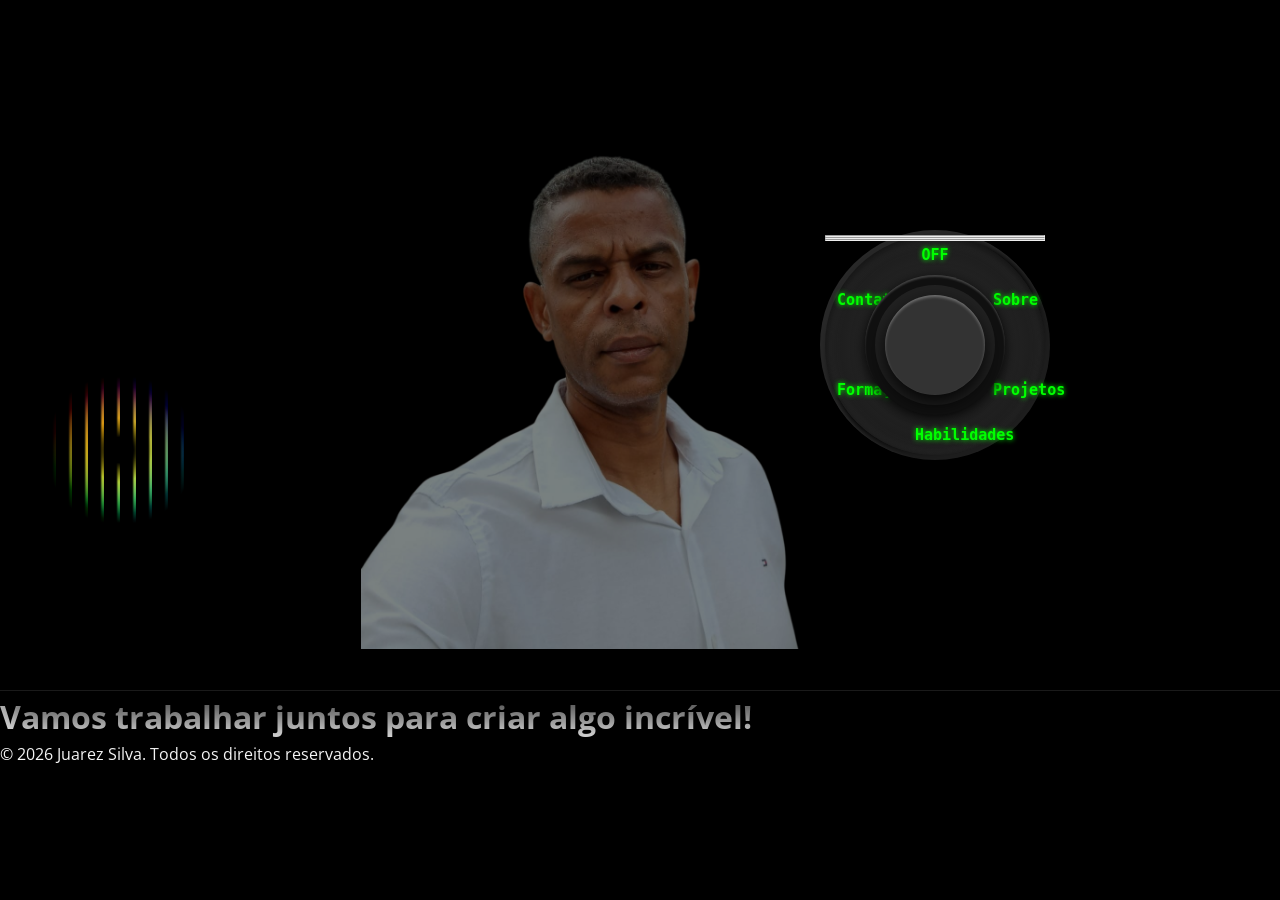
<file: index.html>
<!DOCTYPE html>
<html lang="pt-BR">

<head>
  <meta charset="UTF-8">
  <meta name="viewport" content="width=device-width, initial-scale=1.0">
  <title>Juarez Silva Portafolio</title>
  <meta name="description"
    content="Espetinhos, peças de carne assada e sanduíches com tempero exclusivo. Churrascaria familiar em Divinópolis, MG.">

  <!-- Google Fonts -->
  <link rel="preconnect" href="https://fonts.googleapis.com">
  <link rel="preconnect" href="https://fonts.gstatic.com" crossorigin>
  <link
    href="https://fonts.googleapis.com/css2?family=Bebas+Neue&family=Oswald:wght@500;700&family=Open+Sans:wght@400;600;700&family=Roboto+Mono:wght@500&display=swap"
    rel="stylesheet">

  <!-- Font Awesome para ícones -->
  <link rel="stylesheet" href="https://cdnjs.cloudflare.com/ajax/libs/font-awesome/6.4.0/css/all.min.css">

  <!-- CSS -->
  <link rel="stylesheet" href="style.css">

  <!-- JavaScript para efeito de surgimento -->
  <script src="script.js" defer></script>
</head>

<body>



  <!-- HEADER COM LOGO E NAVEGAÇÃO -->
  <header>
    <div class="header-container">
      <div class="header-container-inner">

        <!-- imagem de fundo -->
        <div class="header-bg-logo">
          <img src="Foto.png" alt="Logo Juarez Silva" class="logo-img">
        </div>

        <!-- textos / navegação por cima da imagem -->
        <a href="#" class="logo-link">

        </a>

        <!-- NAVIGAÇÃO COM FAN SPEED KNOB -->
        <nav class="nav-knob">
          <div class="fan-speed-knob">
            <div class="wrapper">
              <div class="knob-outer">
                <div class="knob-base">
                  <hr class="divider" />
                  <hr class="divider" />
                  <hr class="divider" />
                  <div class="control">
                    <label for="fan_off"><span class="off"><a href="index.html">OFF</a></span></label>
                    <label for="fan_1"><span><a href="sobre.html">Sobre</a></span></label>
                    <label for="fan_2"><span><a href="projetos.html">Projetos</a></span></label>
                    <label for="fan_3"><span><a href="habilidades.html">Habilidades</a></span></label>
                    <label for="fan_4"><span><a href="formacao.html">Formação</a></span></label>
                    <label for="fan_5"><span><a href="contato.html">Contato</a></span></label>
                    <input id="fan_off" name="fan" checked="" type="radio" />
                    <input id="fan_1" name="fan" type="radio" />
                    <input id="fan_2" name="fan" type="radio" />
                    <input id="fan_3" name="fan" type="radio" />
                    <input id="fan_4" name="fan" type="radio" />
                    <input id="fan_5" name="fan" type="radio" />
                    <div class="pointer"><span></span></div>
                    <div class="marker"><span></span></div>
                    <div class="knob-middle">
                      <div class="knob-inner">
                        <div class="knob-core">
                          <div class="status">
                            <div class="off-light"></div>
                            <div class="speed-lights">
                              <span class="speed-light"></span>
                              <span class="speed-light"></span>
                              <span class="speed-light"></span>
                              <span class="speed-light"></span>
                              <span class="speed-light"></span>
                            </div>
                          </div>
                        </div>
                      </div>
                    </div>
                  </div>
                </div>
              </div>
            </div>
          </div>
        </nav>
        <!-- From Uiverse.io by dexter-st -->

        <div class="loader-wrapper">
          <div class="loader-palavra">
            <span class="loader-letter">J</span>
            <span class="loader-letter">U</span>
            <span class="loader-letter">A</span>
            <span class="loader-letter">R</span>
            <span class="loader-letter">E</span>
            <span class="loader-letter">Z</span>
          </div>

          <div class="loader-palavra">
            <span class="loader-letter">S</span>
            <span class="loader-letter">I</span>
            <span class="loader-letter">L</span>
            <span class="loader-letter">V</span>
            <span class="loader-letter">A</span>
          </div>

          <div class="loader"></div>
        </div>
      </div>
    </div>

    </main>
    <h1>Vamos trabalhar juntos para criar algo incrível!</h1>


    <footer>
      <p>&copy; 2026 Juarez Silva. Todos os direitos reservados.</p>
    </footer>
</body>

</html>
</file>
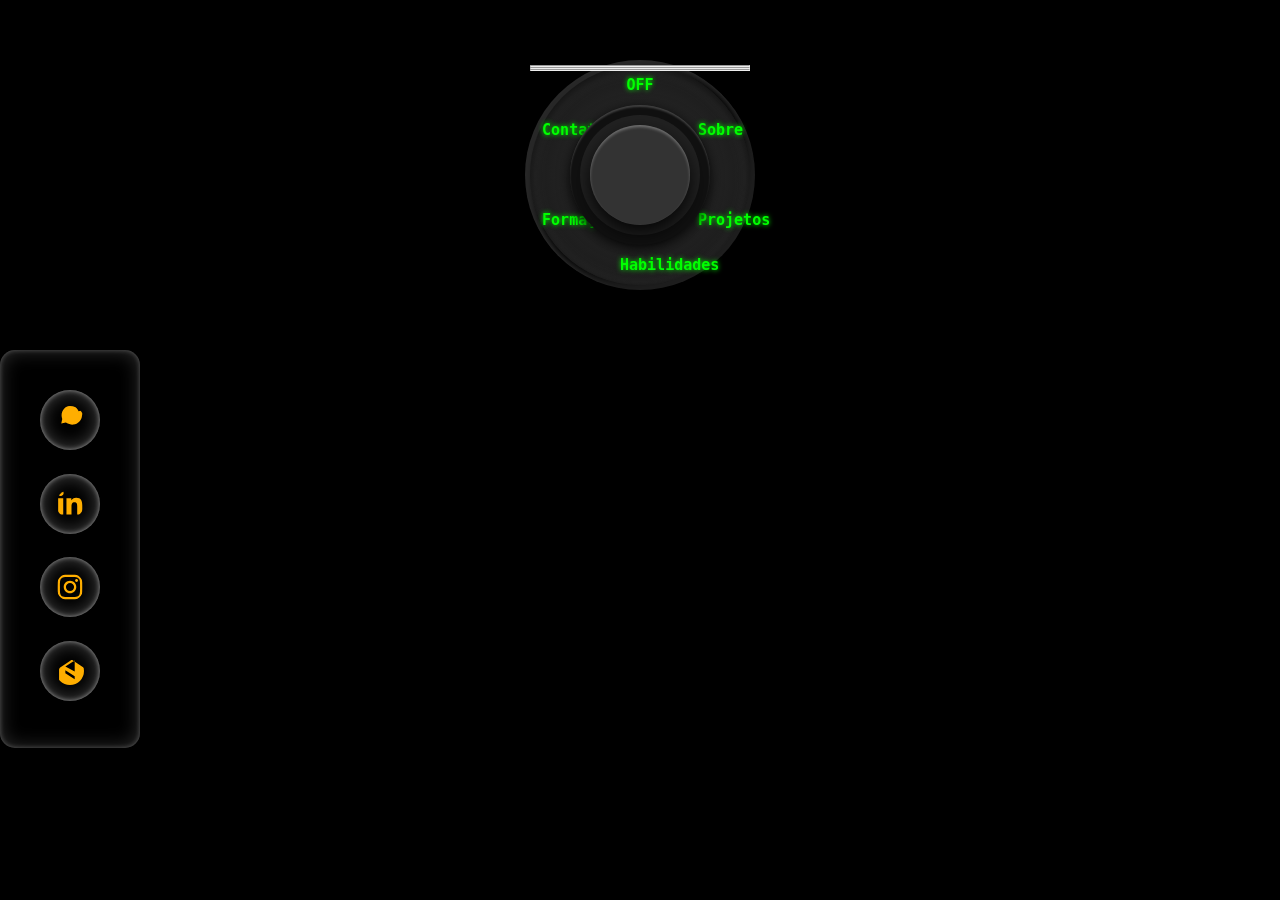
<file: contato.html>
<!DOCTYPE html>
<html lang="pt-br">

<head>
  <meta charset="UTF-8" />
  <meta name="viewport" content="width=device-width, initial-scale=1.0" />
  <title>Contato - Juarez Silva</title>

  <link rel="stylesheet" href="style.css" />
</head>

<body>

  <!-- NAVIGAÇÃO COM FAN SPEED KNOB -->
<nav class="nav-knob">
  <div class="fan-speed-knob">
    <div class="wrapper">
      <div class="knob-outer">
        <div class="knob-base">
          <hr class="divider" />
          <hr class="divider" />
          <hr class="divider" />
          <div class="control">
            <label for="fan_off"><span class="off"><a href="index.html">OFF</a></span></label>
            <label for="fan_1"><span><a href="sobre.html">Sobre</a></span></label>
            <label for="fan_2"><span><a href="projetos.html">Projetos</a></span></label>
            <label for="fan_3"><span><a href="habilidades.html">Habilidades</a></span></label>
            <label for="fan_4"><span><a href="formacao.html">Formação</a></span></label>
            <label for="fan_5"><span><a href="contato.html">Contato</a></span></label>
            
            <input id="fan_off" name="fan" checked="" type="radio" />
            <input id="fan_1" name="fan" type="radio" />
            <input id="fan_2" name="fan" type="radio" />
            <input id="fan_3" name="fan" type="radio" />
            <input id="fan_4" name="fan" type="radio" />
            <input id="fan_5" name="fan" type="radio" />
            <div class="pointer"></div>
            <div class="marker"></div>
            <div class="knob-middle">
              <div class="knob-inner">
                <div class="knob-core">
                  <div class="status">
                    <div class="off-light"></div>
                    <div class="speed-lights">
                      <span class="speed-light"></span>
                      <span class="speed-light"></span>
                      <span class="speed-light"></span>
                      <span class="speed-light"></span>
                      <span class="speed-light"></span>
                    </div>
                  </div>
                </div>
              </div>
            </div>
          </div>
        </div>
      </div>
    </div>
  </div>
</nav>
        
  <!-- From Uiverse.io by MijailVillegas -->
  <div class="card">
    <ul>
      <!-- WHATSAPP -->
      <li class="iso-pro">
        <span></span>
        <span></span>
        <span></span>

        <a href="https://wa.me/5537998292274?text=Ol%C3%A1%2C%20gostaria%20de%20conhecer%20melhor%20o%20seu%20trabalho%2C%20e%20apresentar%20um%20projeto%20para%20desenvolvimento"
          target="_blank" rel="noopener noreferrer">
          <svg viewBox="0 0 448 512" xmlns="http://www.w3.org/2000/svg" class="svg">
            <path
              d="M380.9 97.1C339-15.4 214.7-40.2 132.3 32.1 73.2 84.7 55.4 165.9 82.1 237.7L64 320l84.5-17.6C197.4 329.4 233 341.3 270 341.3c5.7 0 11.4-.3 17-1 82.2-9.6 146.8-75.8 155.9-158.1 3.7-40.2 16.9-77.4 37.5-107.3z"
            />
          </svg>
        </a>

        <div class="text">Whatsapp</div>
      </li>

      <!-- LINKEDIN -->
      <li class="iso-pro">
        <span></span>
        <span></span>
        <span></span>
        <a href="https://www.linkedin.com/in/juarez-silva-63a425302/" target="_blank" rel="noopener noreferrer">
          <svg class="svg" xmlns="http://www.w3.org/2000/svg" viewBox="0 0 448 512">
            <path
              d="M100.28 448H7.4V148.9h92.88zM53.79 108.1C24.09 108.1 0 83.5 0 53.8 0 24.1 24.1 0 53.79 0 83.5 0 107.6 24.1 107.6 53.8c0 29.7-24.1 54.3-53.81 54.3zM447.9 448h-92.4V302.4c0-34.7-.7-79.2-48.3-79.2-48.3 0-55.7 37.7-55.7 76.7V448h-92.4V148.9h88.8v40.8h1.3c12.4-23.5 42.7-48.3 87.9-48.3 94 0 111.3 61.9 111.3 142.3V448z"
            />
          </svg>
        </a>
        <div class="text">LinkedIn</div>
      </li>

      <!-- INSTAGRAM -->
      <li class="iso-pro">
        <span></span>
        <span></span>
        <span></span>
        <a href="https://www.instagram.com/diamondtecsolucoes" target="_blank" rel="noopener noreferrer">
          <svg class="svg" xmlns="http://www.w3.org/2000/svg" viewBox="0 0 448 512">
            <path
              d="M224.1 141c-63.6 0-114.9 51.3-114.9 114.9s51.3 114.9 114.9 114.9S339 319.5 339 255.9 287.7 141 224.1 141zm0 189.6c-41.1 0-74.7-33.5-74.7-74.7s33.5-74.7 74.7-74.7 74.7 33.5 74.7 74.7-33.6 74.7-74.7 74.7zm146.4-194.3c0 14.9-12 26.8-26.8 26.8-14.9 0-26.8-12-26.8-26.8s12-26.8 26.8-26.8 26.8 12 26.8 26.8zm76.1 27.2c-1.7-35.9-9.9-67.7-36.2-93.9-26.2-26.2-58-34.4-93.9-36.2-37-2.1-147.9-2.1-184.9 0-35.8 1.7-67.6 9.9-93.9 36.1s-34.4 58-36.2 93.9c-2.1 37-2.1 147.9 0 184.9 1.7 35.9 9.9 67.7 36.2 93.9s58 34.4 93.9 36.2c37 2.1 147.9 2.1 184.9 0 35.9-1.7 67.7-9.9 93.9-36.2 26.2-26.2 34.4-58 36.2-93.9 2.1-37 2.1-147.8 0-184.8zM398.8 388c-7.8 19.6-22.9 34.7-42.6 42.6-29.5 11.7-99.8 9-132.3 9s-102.7 2.6-132.3-9c-19.6-7.8-34.7-23-42.6-42.6-11.7-29.5-9-99.8-9-132.3s-2.6-102.7 9-132.3c7.8-19.6 23-34.7 42.6-42.6 29.5-11.7 99.8-9 132.3-9s102.7-2.6 132.3 9c19.6 7.8 34.7 23 42.6 42.6 11.7 29.5 9 99.8 9 132.3s2.7 102.7-9 132.3z"
            />
          </svg>
        </a>
        <div class="text">Instagram</div>
      </li>

      <!-- E-MAIL -->
      <li class="iso-pro">
        <span></span>
        <span></span>
        <span></span>

        <a href="mailto:js8055748@gmail.com?subject=Contato via portfólio&body=Olá Juarez, gostaria de falar sobre um projeto."
          target="_blank" rel="noopener noreferrer">
          <svg class="svg" xmlns="http://www.w3.org/2000/svg" viewBox="0 0 512 512">
            <path
              d="M502.3 190.8l-192-128c-12.5-8.3-29.5-8.3-42 0l-192 128c-12.5 8.3-20.3 22.8-20.3 38.4v256c0 15.6 7.8 30.1 20.3 38.4l192 128c12.5 8.3 29.5 8.3 42 0l192-128c12.5-8.3 20.3-22.8 20.3-38.4V229.2c0-15.6-7.8-30.1-20.3-38.4zM342 405.2L171 295.1v-52.5l171 110.1v52.5zm0-141L170.7 172.5 342 64.23v199.97z"
            />
          </svg>
        </a>

        <div class="text">E-mail</div>
      </li>
    </ul>
  </div>

</body>

</html>
</file>
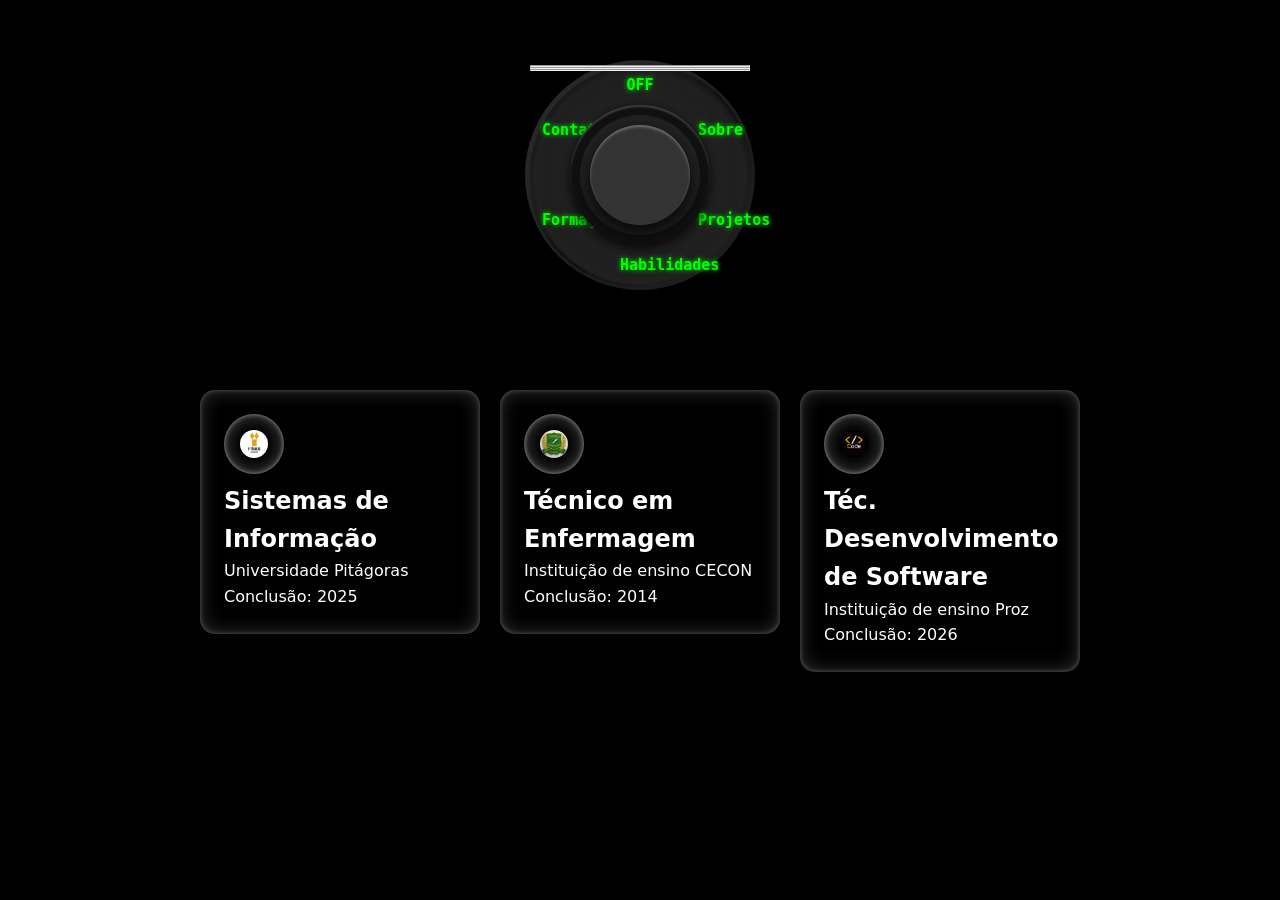
<file: formacao.html>
<!DOCTYPE html>
<html lang="pt-br">
<head>
  <meta charset="UTF-8">
  <meta name="viewport" content="width=device-width, initial-scale=1">
  <title>Formação - Juarez Silva</title>
  <link rel="stylesheet" href="style.css">
</head>

<body>
  <!-- NAVIGAÇÃO COM FAN SPEED KNOB -->
  <nav class="nav-knob">
    <div class="fan-speed-knob">
      <div class="wrapper">
        <div class="knob-outer">
          <div class="knob-base">
            <hr class="divider" />
            <hr class="divider" />
            <hr class="divider" />
            <div class="control">
              <label for="fan_off"><span class="off"><a href="index.html">OFF</a></span></label>
              <label for="fan_1"><span><a href="sobre.html">Sobre</a></span></label>
              <label for="fan_2"><span><a href="projetos.html">Projetos</a></span></label>
              <label for="fan_3"><span><a href="habilidades.html">Habilidades</a></span></label>
              <label for="fan_4"><span><a href="formacao.html">Formação</a></span></label>
              <label for="fan_5"><span><a href="contato.html">Contato</a></span></label>

              <input id="fan_off" name="fan" checked type="radio" />
              <input id="fan_1" name="fan" type="radio" />
              <input id="fan_2" name="fan" type="radio" />
              <input id="fan_3" name="fan" type="radio" />
              <input id="fan_4" name="fan" type="radio" />
              <input id="fan_5" name="fan" type="radio" />

              <div class="pointer"></div>
              <div class="marker"></div>

              <div class="knob-middle">
                <div class="knob-inner">
                  <div class="knob-core">
                    <div class="status">
                      <div class="off-light"></div>
                      <div class="speed-lights">
                        <span class="speed-light"></span>
                        <span class="speed-light"></span>
                        <span class="speed-light"></span>
                        <span class="speed-light"></span>
                        <span class="speed-light"></span>
                      </div>
                    </div>
                  </div>
                </div>
              </div>
            </div>
          </div>
        </div>
      </div>
    </div>
  </nav>

  <!-- CARDS DE FORMAÇÃO -->
  <main class="formacao-cards">
    <!-- CARD 1 -->
    <div class="card">
      <div class="top-section">
        <div class="border"></div>
        <div class="icons">
          <div class="logo">
            <img src="pitagoras.webp" alt="Ícone formação" class="svg">
          </div>
          <div class="title">
            <h2>Sistemas de Informação</h2>
            <p>Universidade Pitágoras</p>
            <p>Conclusão: 2025</p>
          </div>
        </div>
      </div>
    </div>

    <!-- CARD 2 -->
    <div class="card">
      <div class="top-section">
        <div class="border"></div>
        <div class="icons">
          <div class="logo">
            <img src="tecnico.jpg" alt="Ícone formação" class="svg">
          </div>
          <div class="title">
            <h2>Técnico em Enfermagem</h2>
            <p>Instituição de ensino CECON</p>
            <p>Conclusão: 2014</p>
          </div>
        </div>
      </div>
    </div>

    <!-- CARD 3 -->
    <div class="card">
      <div class="top-section">
        <div class="border"></div>
        <div class="icons">
          <div class="logo">
            <img src="cod.jpg" alt="Ícone formação" class="svg">
          </div>
          <div class="title">
            <h2>Téc. Desenvolvimento de Software</h2>
            <p>Instituição de ensino Proz</p>
            <p>Conclusão: 2026</p>
          </div>
        </div>
      </div>
    </div>
  </main>
</body>
</html>
</file>
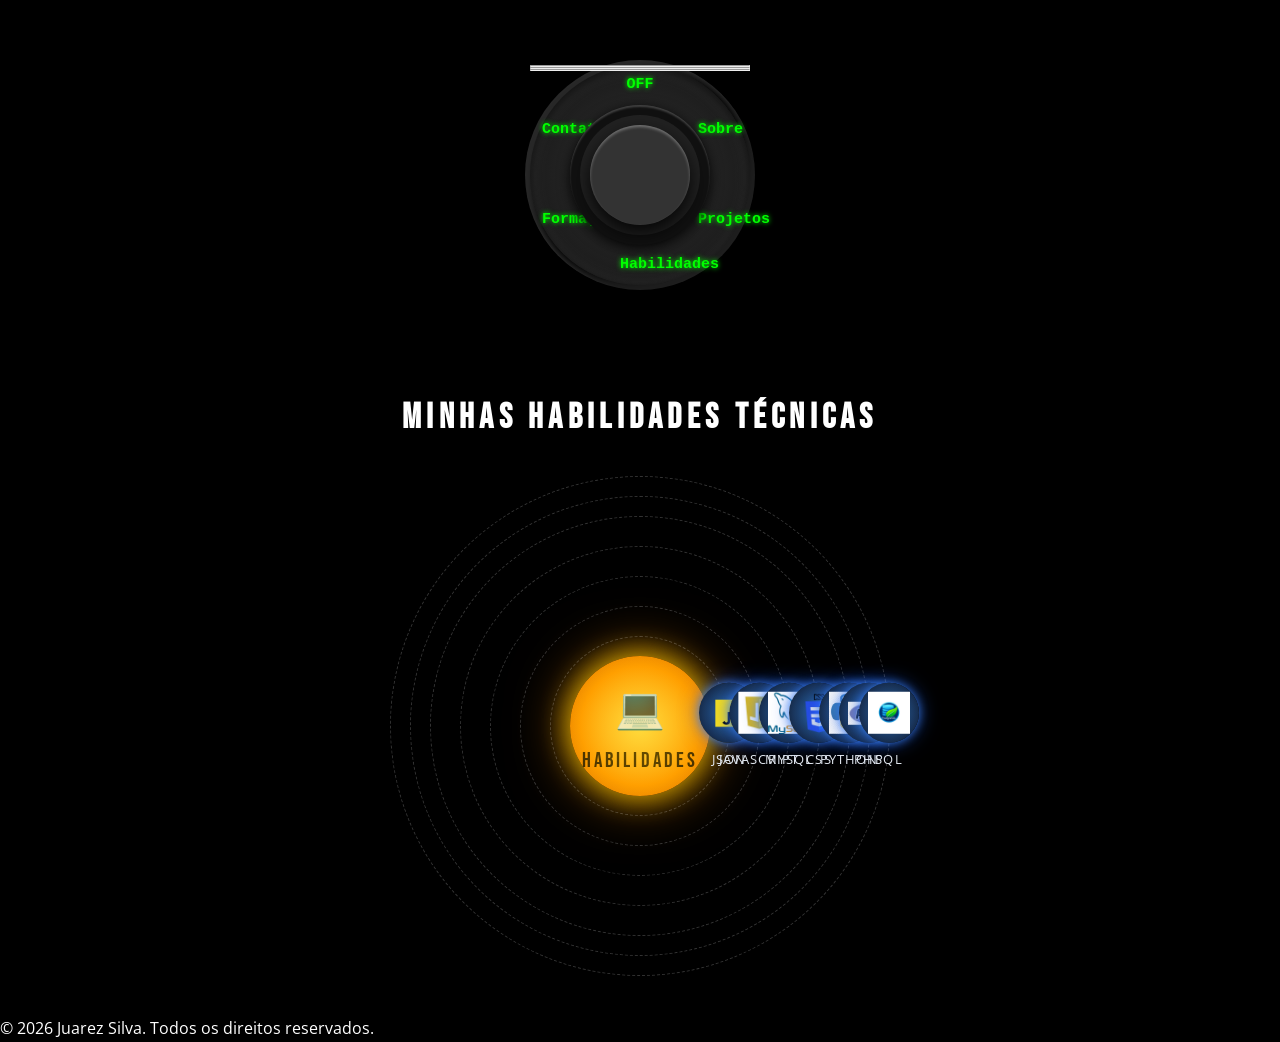
<file: habilidades.html>
<!DOCTYPE html>
<html lang="pt-BR">
<head>
    <meta charset="UTF-8">
    <meta name="viewport" content="width=device-width, initial-scale=1.0">
    <title>Habilidades - Juarez Silva</title>
    
    <!-- Google Fonts -->
    <link rel="preconnect" href="https://fonts.googleapis.com">
    <link rel="preconnect" href="https://fonts.gstatic.com" crossorigin>
    <link
        href="https://fonts.googleapis.com/css2?family=Bebas+Neue&family=Oswald:wght@500;700&family=Open+Sans:wght@400;600;700&family=Roboto+Mono:wght@500&display=swap"
        rel="stylesheet">
    
    <!-- Font Awesome para ícones -->
    <link rel="stylesheet" href="https://cdnjs.cloudflare.com/ajax/libs/font-awesome/6.4.0/css/all.min.css">
    
    <!-- CSS -->
    <link rel="stylesheet" href="style.css">
    
    <!-- JavaScript para efeito de surgimento -->
    <script src="script.js" defer></script>
</head>
<body>
    <!-- NAVIGAÇÃO COM FAN SPEED KNOB -->
    <nav class="nav-knob">
        <div class="fan-speed-knob">
            <div class="wrapper">
                <div class="knob-outer">
                    <div class="knob-base">
                        <hr class="divider" />
                        <hr class="divider" />
                        <hr class="divider" />
                        <div class="control">
                            <label for="fan_off"><span class="off"><a href="index.html">OFF</a></span></label>
                            <label for="fan_1"><span><a href="sobre.html">Sobre</a></span></label>
                            <label for="fan_2"><span><a href="projetos.html">Projetos</a></span></label>
                            <label for="fan_3"><span><a href="habilidades.html">Habilidades</a></span></label>
                            <label for="fan_4"><span><a href="formacao.html">Formação</a></span></label>
                            <label for="fan_5"><span><a href="contato.html">Contato</a></span></label>
                            <input id="fan_off" name="fan" type="radio" />
                            <input id="fan_1" name="fan" type="radio" />
                            <input id="fan_2" name="fan" type="radio" />
                            <input id="fan_3" name="fan" checked="" type="radio" />
                            <input id="fan_4" name="fan" type="radio" />
                            <input id="fan_5" name="fan" type="radio" />
                            <div class="pointer"></div>
                            <div class="marker"></div>
                            <div class="knob-middle">
                                <div class="knob-inner">
                                    <div class="knob-core">
                                        <div class="status">
                                            <div class="off-light"></div>
                                            <div class="speed-lights">
                                                <span class="speed-light"></span>
                                                <span class="speed-light"></span>
                                                <span class="speed-light"></span>
                                                <span class="speed-light"></span>
                                                <span class="speed-light"></span>
                                            </div>
                                        </div>
                                    </div>
                                </div>
                            </div>
                        </div>
                    </div>
                </div>
            </div>
        </div>
    </nav>

    <main>
        <section>
            <h2>Minhas habilidades técnicas</h2>

            <!-- SISTEMA SOLAR DE HABILIDADES -->
            <div class="solar-system surge-from-right">
                <!-- Sol (núcleo central) -->
                <div class="sun">
                    <div class="sun-core">
                        <span class="sun-icon">💻</span>
                        <span class="sun-text">Habilidades</span>
                    </div>
                    <div class="sun-glow"></div>
                </div>

                <!-- Órbitas e Planetas -->
                <div class="orbit orbit-1">
                    <div class="planet planet-1">
                        <div class="planet-icon">
                            <img src="javascript-logo-7539.png" alt="Json">
                        </div>
                        <span class="planet-name">Json</span>
                    </div>
                </div>

                <div class="orbit orbit-2">
                    <div class="planet planet-2">
                        <div class="planet-icon">
                            <img src="logo java script.jpg" alt="JavaScript">
                        </div>
                        <span class="planet-name">JavaScript</span>
                    </div>
                </div>

                <div class="orbit orbit-3">
                    <div class="planet planet-3">
                        <div class="planet-icon">
                            <img src="logo mysql.jpg" alt="MySQL">
                        </div>
                        <span class="planet-name">MySQL</span>
                    </div>
                </div>

                <div class="orbit orbit-4">
                    <div class="planet planet-4">
                        <div class="planet-icon">
                            <img src="free-logo-css-free-png.webp" alt="CSS">
                        </div>
                        <span class="planet-name">CSS</span>
                    </div>
                </div>

                <div class="orbit orbit-5">
                    <div class="planet planet-5">
                        <div class="planet-icon">
                            <img src="logo python.png" alt="Python">
                        </div>
                        <span class="planet-name">Python</span>
                    </div>
                </div>

                <div class="orbit orbit-6">
                    <div class="planet planet-6">
                        <div class="planet-icon">
                            <img src="logophp.jpg" alt="PHP">
                        </div>
                        <span class="planet-name">PHP</span>
                    </div>
                </div>

                <div class="orbit orbit-7">
                    <div class="planet planet-7">
                        <div class="planet-icon">
                            <img src="logosql.jpg" alt="SQL">
                        </div>
                        <span class="planet-name">SQL</span>
                    </div>
                </div>
            </div>
        </section>
    </main>

    <footer>
        <p>&copy; 2026 Juarez Silva. Todos os direitos reservados.</p>
    </footer>
</body>
</html>
</file>
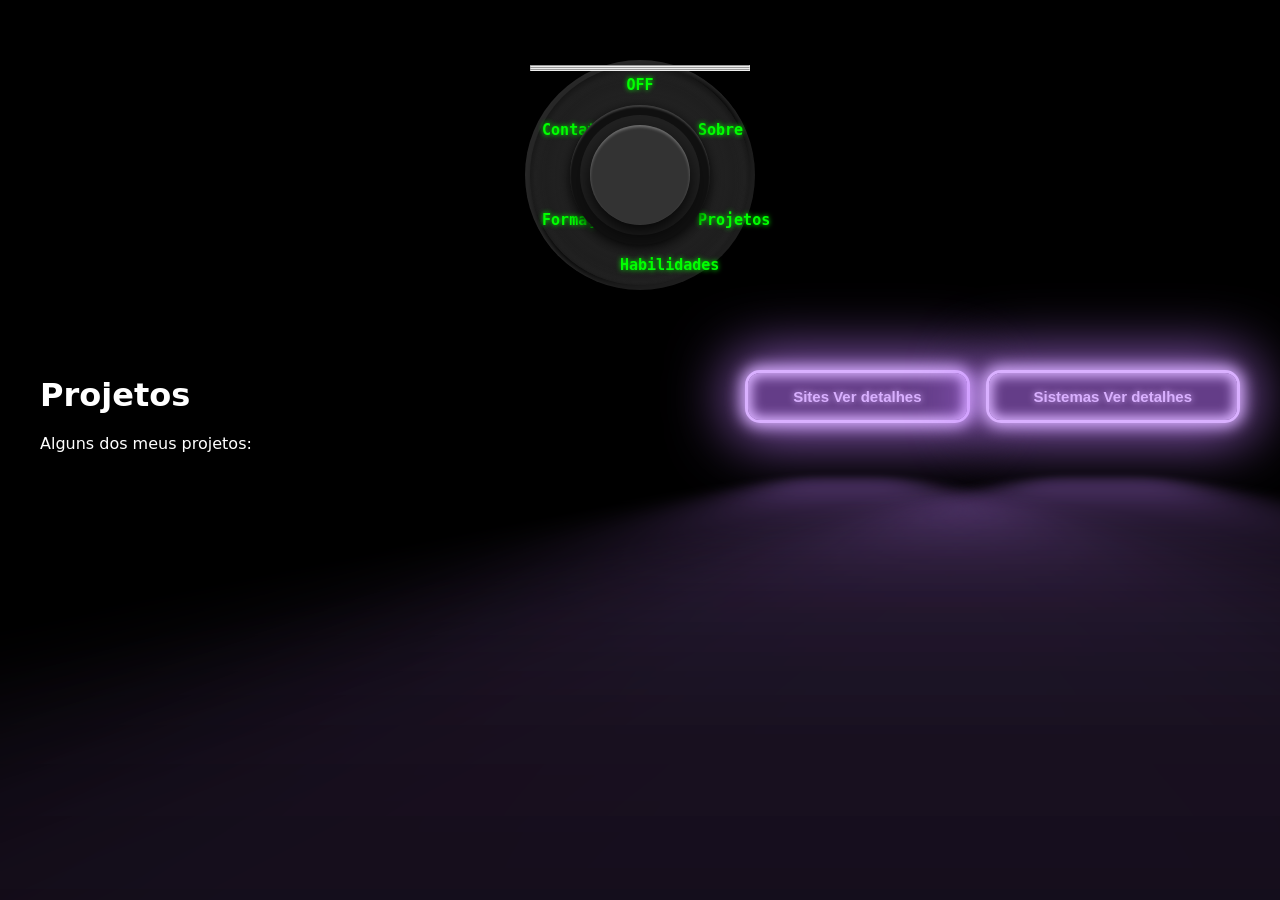
<file: projetos.html>
<!DOCTYPE html>
<html lang="pt-br">

<head>
    <meta charset="UTF-8">
    <meta name="viewport" content="width=device-width, initial-scale=1.0">
    <title>Portfólio de Sistemas - Projetos</title>
    <link rel="stylesheet" href="style.css">
</head>

<body>
<!-- NAVIGAÇÃO COM FAN SPEED KNOB -->
<nav class="nav-knob">
    <div class="fan-speed-knob">
        <div class="wrapper">
            <div class="knob-outer">
                <div class="knob-base">
                    <hr class="divider" />
                    <hr class="divider" />
                    <hr class="divider" />
                    <div class="control">
                        <label for="fan_off"><span class="off"><a href="index.html">OFF</a></span></label>
                        <label for="fan_1"><span><a href="sobre.html">Sobre</a></span></label>
                        <label for="fan_2"><span><a href="projetos.html">Projetos</a></span></label>
                        <label for="fan_3"><span><a href="habilidades.html">Habilidades</a></span></label>
                        <label for="fan_4"><span><a href="formacao.html">Formação</a></span></label>
                        <label for="fan_5"><span><a href="contato.html">Contato</a></span></label>
                        <input id="fan_off" name="fan" checked="" type="radio" />
                        <input id="fan_1" name="fan" type="radio" />
                        <input id="fan_2" name="fan" type="radio" />
                        <input id="fan_3" name="fan" type="radio" />
                        <input id="fan_4" name="fan" type="radio" />
                        <input id="fan_5" name="fan" type="radio" />
                        <div class="pointer"></div>
                        <div class="marker"></div>
                        <div class="knob-middle">
                            <div class="knob-inner">
                                <div class="knob-core">
                                    <div class="status">
                                        <div class="off-light"></div>
                                        <div class="speed-lights">
                                            <span class="speed-light"></span>
                                            <span class="speed-light"></span>
                                            <span class="speed-light"></span>
                                            <span class="speed-light"></span>
                                            <span class="speed-light"></span>
                                        </div>
                                    </div>
                                </div>
                            </div>
                        </div>
                    </div>
                </div>
            </div>
        </div>
    </div>
</nav>

    <div class="projetos-layout">
        <div class="projetos-titulo">
            <h1>Projetos</h1>
            <p>Alguns dos meus projetos:</p>
        </div>

        <div class="projetos-botoes">
            <!-- BOTÃO 1 – SITES -->
            <button onclick="location.hash='detalhes-sites'">
                Sites
                <span class="btn-projeto-link">Ver detalhes</span>
            </button>

            <div id="detalhes-sites" class="papiro-modal">
                <a href="#" class="papiro-overlay"></a>

                <div class="papiro-content">

                    <h2>Sites criados para clientes que pensam fora da caixa</h2>
                    <p>
                        Cada um destes sites foi projetado para refletir a identidade única do cliente, utilizando
                        design moderno, funcionalidade intuitiva e tecnologia de ponta.
                    </p>
                    <p>
                        <a href="https://hlimportss-2aue.vercel.app/" target="_blank">HIMPORT</a>
                    </p>
                    <p>
                        <a href="https://estudio-tatuagem-one.vercel.app/" target="_blank">Estúdio de Tatuagem</a>
                    </p>
                    <p>
                        <a href="https://tabacaria1-0.vercel.app/" target="_blank">Tabacaria</a>
                    </p>
                    <p>
                        <a href="https://k-coreia.netlify.app/" target="_blank">K-Coreia</a>
                    </p>
                    <p>
                        <a href="https://rusticosabores.netlify.app/" target="_blank">Rústico Sabores</a>
                    </p>
                </div>
            </div>

            <!-- BOTÃO 2 – SISTEMAS -->
            <button onclick="location.hash='detalhes-sistemas'">
                Sistemas
                <span class="btn-projeto-link">Ver detalhes</span>
            </button>
        </div>
    </div>

    <div id="detalhes-sistemas" class="papiro-modal">
        <a href="#" class="papiro-overlay"></a>

        <div class="papiro-content">


            <h2>Programas criados pensando na experiência do usuário</h2>
            <p>
                Cada um destes programas foi projetado para oferecer uma experiência única e intuitiva ao usuário.
            </p>
            <p>
                Tendo como foco a usabilidade, a eficiência, a segurança e a inovação, cada programa foi
                desenvolvido
                para atender às necessidades específicas dos usuários.
            </p>

            <h3>Saúde em foco</h3>
            <p>
                Um programa de gerenciamento de saúde para pacientes portadores de doenças crônicas.
            </p>
            <p>
                Este programa oferece uma interface intuitiva para monitorar dados vitais, agendar consultas,
                acessar informações de saúde e se conectar com profissionais, proporcionando uma experiência
                personalizada e eficiente.
            </p>

            <h3>UB Serviços</h3>
            <p>
                Um APP que promove a ligação entre o cliente que prescisa de algum tipo de serviço e os prestadores
                de
                serviços.
            </p>
            <p>
                Este programa oferece uma interface intuitiva para auxiliar o cliente a encontrar o serviço que
                precisa,
                e os prestadores de serviços a se conectarem com clientes em potencial, proporcionando uma
                experiência
                personalizada e eficiente.
            </p>
            <h3>Bot de Atendimento</h3>
            <p>
                Um bot de atendimento que utiliza inteligência artificial para responder perguntas frequentes e
                auxiliar
                os usuários na navegação pelos serviços disponíveis.
            </p>
            <p>
                Este programa oferece uma interface intuitiva para os usuários interagirem com o bot, proporcionando
                respostas rápidas e precisas, melhorando a experiência do cliente e otimizando o atendimento.
            </p>
            <h3>Monitorador de Criptomoedas</h3>
            <p>
                Um programa que permite aos usuários monitorar o desempenho de suas criptomoedas em tempo real.
            </p>
            <p>
                Este programa oferece gráficos interativos, alertas de preços e análises de mercado, proporcionando
                uma
                experiência completa para investidores de criptomoedas.
            </p>
            <h3>Gerenciador de Tarefas</h3>
            <p>
                Um programa que ajuda os usuários a gerenciar suas tarefas diárias de forma eficiente.
            </p>
            <p>
                Este programa oferece uma interface intuitiva para criar, editar e acompanhar o progresso das
                tarefas,
                permitindo que os usuários se organizem melhor e aumentem sua produtividade.
            </p>
            <h3>Sistema para gerenciamento da distribuição de medicamentos</h3>
            <p>
                Um sistema que auxilia na gestão da distribuição de medicamentos em farmácias e hospitais.
            </p>
            <p>
                Este sistema oferece funcionalidades para controle de estoque, rastreamento de medicamentos, envio
                de notificações para o paciente e gestão de prescrições, garantindo uma distribuição eficiente e
                segura.
            </p>
        </div>
    </div>

</body>

</html>
</file>
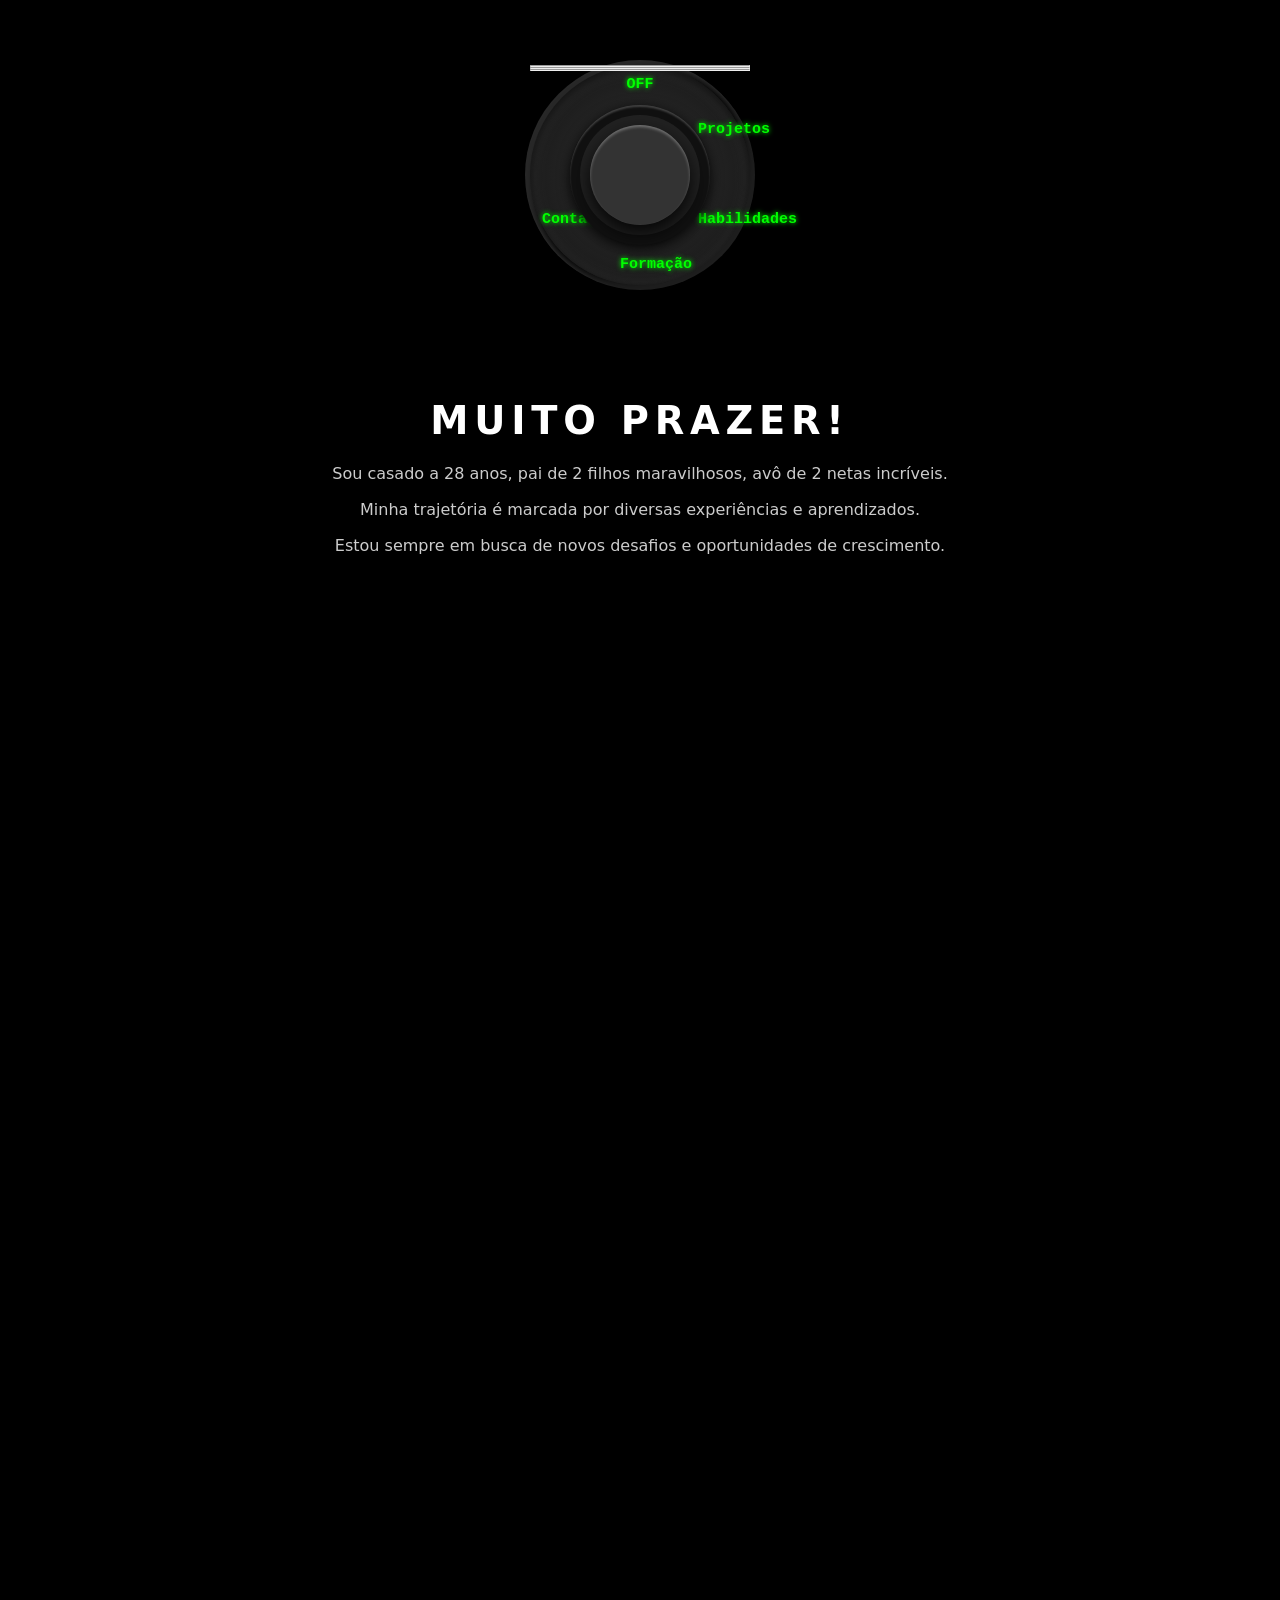
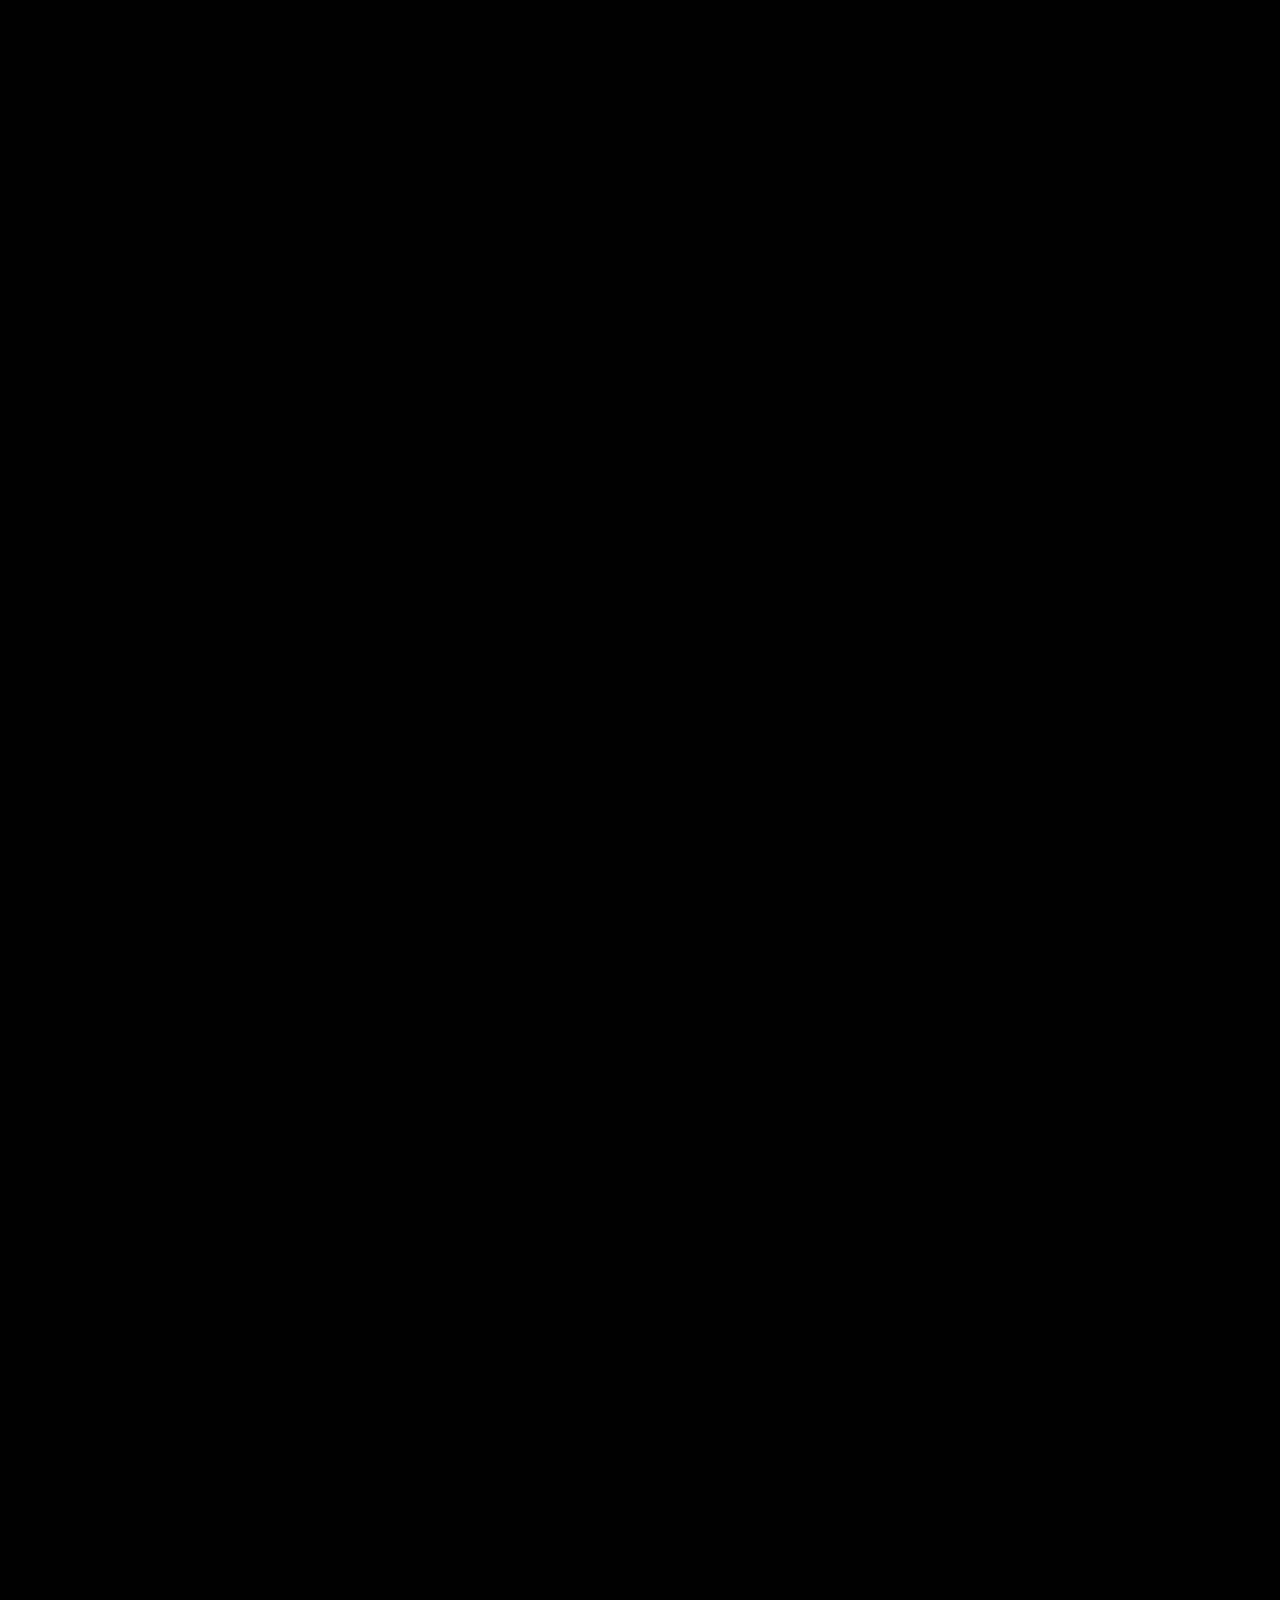
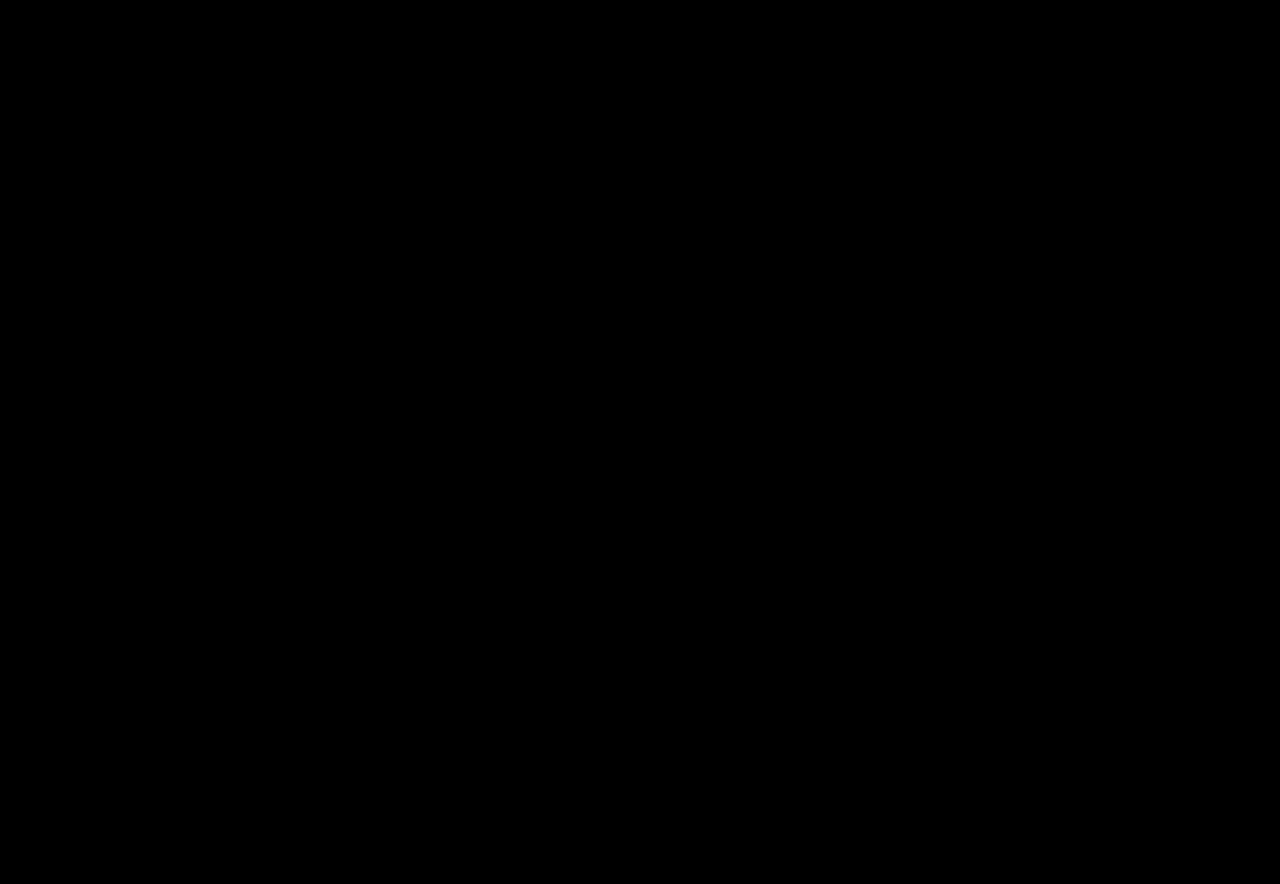
<file: sobre.html>
<!DOCTYPE html>
<html lang="pt-br">
<head>
  <meta charset="UTF-8">
  <meta name="viewport" content="width=device-width, initial-scale=1">
  <title>Formação - Juarez Silva</title>
  <link rel="stylesheet" href="style.css">
</head>

<body>
  <!-- NAVIGAÇÃO COM FAN SPEED KNOB -->
  <nav class="nav-knob">
    <div class="fan-speed-knob">
      <div class="wrapper">
        <div class="knob-outer">
          <div class="knob-base">
            <hr class="divider" />
            <hr class="divider" />
            <hr class="divider" />
            <div class="control">
              <label for="fan_off"><span class="off"><a href="portifolio.html">OFF</a></span></label>
              
              <label for="fan_2"><span><a href="projetos.html">Projetos</a></span></label>
              <label for="fan_3"><span><a href="habilidades.html">Habilidades</a></span></label>
              <label for="fan_4"><span><a href="formacao.html">Formação</a></span></label>
              <label for="fan_5"><span><a href="contato.html">Contato</a></span></label>

              <input id="fan_off" name="fan" checked type="radio" />
              <input id="fan_1" name="fan" type="radio" />
              <input id="fan_2" name="fan" type="radio" />
              <input id="fan_3" name="fan" type="radio" />
              <input id="fan_4" name="fan" type="radio" />
              <input id="fan_5" name="fan" type="radio" />

              <div class="pointer"><span></span></div>
              <div class="marker"><span></span></div>

              <div class="knob-middle">
                <div class="knob-inner">
                  <div class="knob-core">
                    <div class="status">
                      <div class="off-light"></div>
                      <div class="speed-lights">
                        <span class="speed-light"></span>
                        <span class="speed-light"></span>
                        <span class="speed-light"></span>
                        <span class="speed-light"></span>
                        <span class="speed-light"></span>
                      </div>
                    </div>
                  </div>
                </div>
              </div><!-- knob-middle -->
            </div><!-- control -->
          </div><!-- knob-base -->
        </div><!-- knob-outer -->
      </div><!-- wrapper -->
    </div><!-- fan-speed-knob -->
  </nav>

  <!-- TÍTULO E DESCRIÇÃO -->
  <header class="formacao-header">
    <h1>Muito prazer!</h1>
    <p>Sou casado a 28 anos, pai de 2 filhos maravilhosos, avô de 2 netas incríveis.</p>
    <p>Minha trajetória é marcada por diversas experiências e aprendizados.</p>
    <p>Estou sempre em busca de novos desafios e oportunidades de crescimento.</p>
    <p></p>

  </header>

  <!-- CARDS DE VIDRO DAS FORMAÇÕES -->
  <main class="cards-container">
    <!-- CARD 1: Sistemas de Informação -->
    <a href="#papiro-sistemas" class="glass-link">
      <div class="glass" data-text="Sistemas de Informação" style="--r:-10;">
        <!-- Ícone genérico de “código” só para ilustrar; você pode trocar -->
        <svg viewBox="0 0 640 512" xmlns="http://www.w3.org/2000/svg">
          <path
            d="M392.8 1.2c-17-4.9-34.7 5-39.6 22l-128 448c-4.9 17 5 34.7 22 39.6s34.7-5 39.6-22l128-448c4.9-17-5-34.7-22-39.6zm80.6 120.1c-12.5 12.5-12.5 32.8 0 45.3L562.7 256l-89.4 89.4c-12.5 12.5-12.5 32.8 0 45.3s32.8 12.5 45.3 0l112-112c12.5-12.5 12.5-32.8 0-45.3l-112-112c-12.5-12.5-32.8-12.5-45.3 0zm-306.7 0c-12.5-12.5-32.8-12.5-45.3 0l-112 112c-12.5 12.5-12.5 32.8 0 45.3l112 112c12.5 12.5 32.8 12.5 45.3 0s12.5-32.8 0-45.3L77.3 256l89.4-89.4c12.5-12.5 12.5-32.8 0-45.3z"
          ></path>
        </svg>
      </div>
    </a>

    <!-- CARD 2: Enfermagem -->
    <a href="#papiro-enfermagem" class="glass-link">
      <div class="glass" data-text="Enfermagem" style="--r:5;">
        <svg viewBox="0 0 576 512" xmlns="http://www.w3.org/2000/svg">
          <path
            d="M232 32C103.5 32 0 135.5 0 264S103.5 496 232 496s232-103.5 232-232S360.5 32 232 32zm0 64c93.1 0 168 74.9 168 168s-74.9 168-168 168S64 357.1 64 264 138.9 96 232 96zm40 40h-32v56h-56v32h56v56h32v-56h56v-32h-56z"
          ></path>
        </svg>
      </div>
    </a>

    <!-- CARD 3: Técnico em Desenvolvimento de Software -->
    <a href="#papiro-tecnico" class="glass-link">
      <div class="glass" data-text="Téc. Desenvolvimento" style="--r:20;">
        <svg viewBox="0 0 496 512" xmlns="http://www.w3.org/2000/svg">
          <path
            d="M165.9 397.4c0 2-2.3 3.6-5.2 3.6-3.3.3-5.6-1.3-5.6-3.6 0-2 2.3-3.6 5.2-3.6 3-.3 5.6 1.3 5.6 3.6zm-31.1-4.5c-.7 2 1.3 4.3 4.3 4.9 2.6 1 5.6 0 6.2-2s-1.3-4.3-4.3-5.2c-2.6-.7-5.5.3-6.2 2.3zm44.2-1.7c-2.9.7-4.9 2.6-4.6 4.9.3 2 2.9 3.3 5.9 2.6 2.9-.7 4.9-2.6 4.6-4.6-.3-1.9-3-3.2-5.9-2.9zM244.8 8C106.1 8 0 113.3 0 252c0 110.9 69.8 205.8 169.5 239.2 12.8 2.3 17.3-5.6 17.3-12.1 0-6.2-.3-40.4-.3-61.4 0 0-70 15-84.7-29.8 0 0-11.4-29.1-27.8-36.6 0 0-22.9-15.7 1.6-15.4 0 0 24.9 2 38.6 25.8 21.9 38.6 58.6 27.5 72.9 20.9 2.3-16 8.8-27.1 16-33.7-55.9-6.2-112.3-14.3-112.3-110.5 0-27.5 7.6-41.3 23.6-58.9-2.6-6.5-11.1-33.3 2.6-67.9 20.9-6.5 69 27 69 27 20-5.6 41.5-8.5 62.8-8.5s42.8 2.9 62.8 8.5c0 0 48.1-33.6 69-27 13.7 34.7 5.2 61.4 2.6 67.9 16 17.7 25.8 31.5 25.8 58.9 0 96.5-58.9 104.2-114.8 110.5 9.2 7.9 17 22.9 17 46.4 0 33.7-.3 75.4-.3 83.6 0 6.5 4.6 14.4 17.3 12.1C428.2 457.8 496 362.9 496 252 496 113.3 383.5 8 244.8 8z"
          ></path>
        </svg>
      </div>
    </a>
  </main>

  <!-- PAPIRO SISTEMAS DE INFORMAÇÃO -->
  <div id="papiro-sistemas" class="papiro-modal">
    <a href="#" class="papiro-overlay"></a>

    <div class="papiro-content">
      <button class="papiro-close" aria-label="Fechar">&times;</button>

      <h2>Sistemas de Informação</h2>
      <h3>Instituição de ensino: Faculdade Pitágoras</h3>
      <p>... (seu texto completo aqui, igual ao anterior) ...</p>
    </div>
  </div>

  <!-- PAPIRO ENFERMAGEM -->
  <div id="papiro-enfermagem" class="papiro-modal">
    <a href="#" class="papiro-overlay"></a>

    <div class="papiro-content">
      <button class="papiro-close" aria-label="Fechar">&times;</button>

      <h2>Enfermagem</h2>
      <h3>Instituição de ensino: Colégio Técnico CECOM</h3>
      <p>... (seu texto completo aqui) ...</p>
    </div>
  </div>

  <!-- PAPIRO TÉCNICO EM DESENVOLVIMENTO -->
  <div id="papiro-tecnico" class="papiro-modal">
    <a href="#" class="papiro-overlay"></a>

    <div class="papiro-content">
      <button class="papiro-close" aria-label="Fechar">&times;</button>

      <h2>Técnico em Desenvolvimento de Software</h2>
      <h3>Instituição de ensino: Proz Educação</h3>
      <p>... (seu texto completo aqui) ...</p>
    </div>
  </div>
</body>
</html>
</file>
<file: style.css>
/* ============================================
   RESET E ESTILOS GERAIS
   ============================================ */

* {
  margin: 0;
  padding: 0;
  box-sizing: border-box;
}

html {
  scroll-behavior: smooth;
}

body {
  font-family: "Open Sans", system-ui, sans-serif;
  font-size: 1rem;
  line-height: 1.6;
  color: #fff;
  background-color: #000;
}

/* ============================================
   HEADER COM LOGO E NAVEGAÇÃO
   ============================================ */

.header-container {
  background-color: #000;
  color: #fff;
  padding: 170px;
  position: relative;
  z-index: 10;
  backdrop-filter: blur(10px);
  border-bottom: 1px solid rgba(255, 255, 255, 0.1);
  box-shadow: 0 30px 40px rgba(0, 0, 0, 0.8);
}

.header-container-inner {
  display: flex;
  align-items: center;
  justify-content: space-between;
  position: relative;
  z-index: 1;
}

.header-bg-logo {
  position: absolute;
  inset: 0;
  display: flex;
  align-items: center;
  justify-content: center;
  opacity: 0.5;
  pointer-events: none;
  z-index: 0;
}

.header-bg-logo .logo-img {
  width: 559px;
  height: auto;
  object-fit: contain;
  filter: none;
  margin-top: -137px;
}

.img {
  width: 10px;
  height: 10px;
  border-radius: 10%;
  object-fit: cover;
  border: 2px solid #fff;
}

.logo-link {
  display: flex;
  align-items: center;
  text-decoration: none;
  color: #fff;
  font-weight: 700;
  font-size: 1.4rem;
  letter-spacing: 0.15em;
  text-transform: uppercase;
  font-family: "Bebas Neue", system-ui, sans-serif;
}

.logo-link:hover {
  color: #ff6347;
}

/* Navegação principal (links de topo, se usar) */

.nav ul {
  list-style: none;
  display: flex;
  justify-content: center;
  gap: 20px;
}

.nav ul li a {
  text-decoration: none;
  color: #fff;
  font-weight: bold;
  transition: color 0.3s ease;
  position: relative;
}

.nav ul li a:hover {
  color: #e2e620;
}

/* ============================================
   LOADER (From Uiverse.io by dexter-st)
   ============================================ */

.loader-wrapper {
  position: absolute;
  left: -90px;
  bottom: 20px;
  display: flex;
  flex-direction: column;
  align-items: center;
  justify-content: center;
  height: 100px;
  width: auto;
  margin: 0;
  font-family: "Montserrat", Montserrat;
  font-size: 1em;
  font-weight: 100;
  user-select: none;
  color: #fff;
  scale: 2;
}

.loader-palavra {
  line-height: 1;
}

.loader {
  position: absolute;
  top: 0;
  left: 0;
  height: 100%;
  width: 100%;
  z-index: 1;
  background-color: transparent;
  mask: repeating-linear-gradient(
    90deg,
    transparent 0,
    transparent 6px,
    black 7px,
    black 8px
  );
}

.loader::after {
  content: "";
  position: absolute;
  top: 0;
  left: 0;
  width: 100%;
  height: 100%;
  background-image:
    radial-gradient(circle at 50% 50%, #ff0 0%, transparent 50%),
    radial-gradient(circle at 45% 45%, #f00 0%, transparent 45%),
    radial-gradient(circle at 55% 55%, #0ff 0%, transparent 45%),
    radial-gradient(circle at 45% 55%, #0f0 0%, transparent 45%),
    radial-gradient(circle at 55% 45%, #00f 0%, transparent 45%);
  mask: radial-gradient(
    circle at 50% 50%,
    transparent 0%,
    transparent 10%,
    black 25%
  );
  animation:
    transform-animation 2s infinite alternate,
    opacity-animation 4s infinite;
  animation-timing-function: cubic-bezier(0.6, 0.8, 0.5, 1);
}

@keyframes transform-animation {
  0% {
    transform: translate(-55%);
  }
  100% {
    transform: translate(55%);
  }
}

@keyframes opacity-animation {
  0%,
  100% {
    opacity: 0;
  }
  15% {
    opacity: 1;
  }
  65% {
    opacity: 0;
  }
}

.loader-letter {
  display: inline-block;
  opacity: 0;
  animation: loader-letter-anim 4s infinite linear;
  z-index: 2;
}

.loader-letter:nth-child(1) { animation-delay: 0.1s; }
.loader-letter:nth-child(2) { animation-delay: 0.205s; }
.loader-letter:nth-child(3) { animation-delay: 0.31s; }
.loader-letter:nth-child(4) { animation-delay: 0.415s; }
.loader-letter:nth-child(5) { animation-delay: 0.521s; }
.loader-letter:nth-child(6) { animation-delay: 0.626s; }
.loader-letter:nth-child(7) { animation-delay: 0.731s; }
.loader-letter:nth-child(8) { animation-delay: 0.837s; }
.loader-letter:nth-child(9) { animation-delay: 0.942s; }
.loader-letter:nth-child(10) { animation-delay: 1.047s; }

@keyframes loader-letter-anim {
  0% {
    opacity: 0;
  }
  3% {
    opacity: 1;
    text-shadow: 0 0 4px #fff;
    transform: scale(1.1) translateY(-2px);
  }
  10% {
    opacity: 0.2;
  }
  100% {
    opacity: 0;
  }
}

/* Efeito de surgimento genérico */

.surge-from-right {
  opacity: 0;
  transform: translateX(100px);
  transition: opacity 0.6s ease, transform 0.6s ease;
}

.surge-from-right.surge-active {
  opacity: 1;
  transform: translateX(0);
}

/* ============================================
   INDICADOR DE SCROLL
   ============================================ */

.container {
  display: flex;
  align-items: center;
  justify-content: center;
  gap: 10px;
  margin-top: 50px;
  padding: 20px;
}

.scroll-indicator-text {
  font-family: "Bebas Neue", system-ui, sans-serif;
  font-size: 1.8rem;
  color: #fff;
  text-transform: uppercase;
  letter-spacing: 0.1em;
}

.scroll-indicator-icon {
  color: #ff6347;
  font-size: 1.5rem;
  animation: bounce 2s infinite;
}

@keyframes bounce {
  0%, 20%, 50%, 80%, 100% {
    transform: translateY(0);
  }
  40% {
    transform: translateY(-10px);
  }
  60% {
    transform: translateY(-5px);
  }
}

/* ============================================
   FORMAÇÃO ACADÊMICA
   ============================================ */

.formacao-container {
  display: flex;
  flex-wrap: wrap;
  gap: 20px;
  justify-content: center;
  padding: 40px 20px;
}

.formacao-item {
  flex: 0 0 calc(33.333% - 20px);
  max-width: calc(33.333% - 20px);
  background: linear-gradient(145deg, #1a1a1a, #0d0d0d);
  border-radius: 15px;
  padding: 25px;
  box-shadow: 0 4px 6px rgba(0, 0, 0, 0.3);
  border: 1px solid rgba(255, 255, 255, 0.1);
  transition: transform 0.3s ease, box-shadow 0.3s ease;
}

.formacao-item:hover {
  transform: translateY(-10px);
  box-shadow: 0 10px 20px rgba(255, 99, 71, 0.3);
  border: 1px solid #ff6347;
}

.formacao-item h3 {
  font-family: "Bebas Neue", system-ui, sans-serif;
  font-size: 1.5rem;
  color: #ff6347;
  margin-bottom: 15px;
  letter-spacing: 0.1em;
  text-transform: uppercase;
}

.formacao-item p {
  font-size: 0.95rem;
  color: #ccc;
  line-height: 1.6;
  margin-bottom: 10px;
}

.formacao-item p:last-child {
  margin-bottom: 0;
}

.formacao-item.surge-from-right {
  opacity: 0;
  transform: translateX(100px);
  transition: opacity 0.6s ease, transform 0.6s ease;
}

.formacao-item.surge-from-right.surge-active {
  opacity: 1;
  transform: translateX(0);
}

@media (max-width: 1024px) {
  .formacao-item {
    flex: 0 0 calc(50% - 20px);
    max-width: calc(50% - 20px);
  }
}

@media (max-width: 768px) {
  .formacao-item {
    flex: 0 0 100%;
    max-width: 100%;
  }
}

/* ============================================
   NAVIGAÇÃO COM FAN SPEED KNOB
   ============================================ */

.nav-knob {
  display: flex;
  justify-content: center;
  align-items: center;
  padding: 60px;
}

/* From Uiverse.io by chase2k25 */
.wrapper {
  position: relative;
  font-family: monospace;
}

.knob-outer {
  user-select: none;
  position: relative;
  width: 230px;
  height: 230px;
  border-radius: 100%;
  box-shadow:
    10px 10px 10px rgba(202, 202, 202, 0.2) inset,
    -10px -10px 10px rgba(151, 151, 151, 0.2) inset;
  background-color: transparent;
}

.knob-base {
  position: absolute;
  left: 50%;
  top: 50%;
  width: 220px;
  height: 220px;
  margin: -110px 0 0 -110px;
  border-radius: 100%;
  box-shadow:
    inset 0 3px 10px rgba(0, 0, 0, 0.6),
    0 2px 20px rgba(255, 255, 255, 0.1) inset;
  background: radial-gradient(ellipse at center, #333 0%, #111 100%);
}

.knob-middle {
  z-index: 4;
  position: absolute;
  left: 50%;
  top: 50%;
  width: 140px;
  height: 140px;
  margin: -70px 0 0 -70px;
  border-radius: 100%;
  box-shadow:
    inset 0 2px 2px rgba(255, 255, 255, 0.2),
    0 3px 13px rgba(0, 0, 0, 0.85);
  background: #111;
}

.knob-inner {
  position: absolute;
  left: 50%;
  top: 50%;
  width: 120px;
  height: 120px;
  margin: -60px 0 0 -60px;
  border-radius: 100%;
  background: #222;
}

.knob-core {
  position: absolute;
  left: 50%;
  top: 50%;
  width: 100px;
  height: 100px;
  margin: -50px 0 0 -50px;
  border-radius: 100%;
  box-shadow:
    inset 0 2px 3px rgba(255, 255, 255, 0.3),
    0 8px 20px rgba(0, 0, 0, 0.9);
  background: #333;
}

.control {
  z-index: 3;
  position: absolute;
  top: 0;
  left: 0;
  width: 100%;
  height: 100%;
}

.knob-base .control label {
  z-index: 2;
  position: absolute;
  top: 50%;
  left: 50%;
  width: 50%;
  height: 70px;
  margin-top: -35px;
  transform-origin: 0% 50%;
  cursor: pointer;
}

.knob-base .control label span {
  position: absolute;
  top: 0;
  right: 0;
  width: 40px;
  height: 100%;
  font-weight: bold;
  font-size: 15px;
  line-height: 70px;
  text-align: center;
  color: #0f0;
  text-shadow: 0 0 5px #0f0;
}

.knob-base .control label span a {
  color: #0f0;
  text-decoration: none;
  text-shadow: 0 0 5px #0f0;
  transition: color 0.3s ease, text-shadow 0.3s ease;
}

.knob-base .control label span a:hover {
  color: #fff;
  text-shadow: 0 0 10px #fff, 0 0 20px #0f0;
}

.knob-base .control label:nth-child(1) {
  transform: rotate(-90deg);
}

.knob-base .control label:nth-child(1) span {
  transform: rotate(90deg);
}

.knob-base .control label:nth-child(2) {
  transform: rotate(-30deg);
}

.knob-base .control label:nth-child(2) span {
  transform: rotate(30deg);
}

.knob-base .control label:nth-child(3) {
  transform: rotate(30deg);
}

.knob-base .control label:nth-child(3) span {
  transform: rotate(-30deg);
}

.knob-base .control label:nth-child(4) {
  transform: rotate(90deg);
}

.knob-base .control label:nth-child(4) span {
  transform: rotate(-90deg);
}

.knob-base .control label:nth-child(5) {
  transform: rotate(150deg);
}

.knob-base .control label:nth-child(5) span {
  transform: rotate(-150deg);
}

.knob-base .control label:nth-child(6) {
  transform: rotate(210deg);
}

.knob-base .control label:nth-child(6) span {
  transform: rotate(-210deg);
}

.knob-base .control input {
  position: absolute;
  opacity: 0;
  visibility: hidden;
}

/* ============================================
   MODAL PAPIRO – PROJETOS
   ============================================ */

/* Modal full-screen: cobre a tela inteira */
.papiro-modal {
  position: fixed;
  inset: 0;                            /* top:0; right:0; bottom:0; left:0 */
  background: rgba(0, 0, 0, 0.75);     /* fundo escuro translúcido */
  display: flex;
  justify-content: center;             /* centraliza horizontal */
  align-items: center;                 /* centraliza vertical */
  padding: 20px;
  z-index: 999;
  transition: opacity 0.3s ease;
}

/* Esconde o modal enquanto não for alvo */
.papiro-modal:not(:target) {
  visibility: hidden;
  opacity: 0;
}

/* Mostra quando o id é “alvo” via href="#detalhes-..." */
.papiro-modal:target {
  visibility: visible;
  opacity: 1;
}

/* Área clicável fora do papiro: ocupa toda a tela por baixo do conteúdo */
.papiro-overlay {
  position: absolute;
  inset: 0;
  display: block;
}

/* Caixa do papiro, centralizado */
.papiro-content {
  position: center;
  width: 70%;              /* largura relativa à tela */
  max-width: 900px;        /* limite máximo em pixels */
  max-height: 85vh;        /* não passa de 85% da altura da janela */
  padding: 40px 30px;
  overflow-y: auto;        /* se o texto for muito, scroll interno */

  box-sizing: border-box;
  background: #f3e4c8;
  color: #3b2a1a;
  font-family: "Open Sans", system-ui, sans-serif;
  line-height: 1.8;
  border-radius: 10px;
  box-shadow:
    0 20px 40px rgba(0, 0, 0, 0.6),
    inset 0 0 30px rgba(0, 0, 0, 0.2);
  border: 1px solid #d1b184;
}

/* “Rolinhos” nas bordas do papiro */
.papiro-content::before,
.papiro-content::after {
  content: "";
  position: relative;
  left: 50%;
  width: 90%;
  height: 14px;
  transform: translateX(-50%);
  background: radial-gradient(circle, #b58b4c 0%, #5e3c16 70%, transparent 100%);
  opacity: 0.8;
}

.papiro-content::before {
  top: -10px;
}

.papiro-content::after {
  bottom: -10px;
}

/* Títulos e textos dentro do papiro (se quiser) */
.papiro-content h2,
.papiro-content h3 {
  font-family: "Bebas Neue", system-ui, sans-serif;
  text-transform: uppercase;
  letter-spacing: 0.15em;
  margin-bottom: 10px;
  text-align: center;
  color: #3b2a1a;
}

.papiro-content h2 {
  font-size: 2rem;
  margin-bottom: 15px;
}

.papiro-content p {
  font-size: 0.95rem;
  margin-bottom: 10px;
}

/* Links dentro do papiro */
.papiro-content a {
  color: #b45309;
  text-decoration: none;
}

.papiro-content a:hover {
  text-decoration: underline;
}

/* ============================================
   MODAL PAPIRO (SOBRE MIM )
   ============================================ */

 Modal full-screen, escondido por padrão com :not(:target) */
.papiro-modal {
  position: relative;
  inset: 0;
  background: rgba(0, 0, 0, 0.7);
  display: flex;
  justify-content: center;
  align-items: center;
  padding: 100px;
  z-index: 100;
  transition: opacity 0.3s ease;
}

/* Esconde o modal enquanto não for alvo */
.papiro-modal:not(:target) {
  visibility: hidden;
  opacity: 0;
}

/* Mostra quando o id é “alvo” via href="#papiro-..." */
.papiro-modal:target {
  visibility: visible;
  opacity: 1;
}

/* Área clicável fora do papiro para fechar */
.papiro-overlay {
  position: absolute;
  inset: 0;
}

/* Caixa do papiro */
.papiro-content {
  position: absolute;

  /* TAMANHO – ajustado para ficar maior */
  width: 500%;        /* antes 50%: ocupa mais largura da tela */
  max-width: 800px; /* antes 800px: permite ficar maior em monitores grandes */
  max-height: 80vh;  /* antes 80vh: ocupa até 90% da altura da janela */

  padding: 50px 40px; /* levemente reduzido para caber mais texto */
  overflow-y: auto;   /* se passar do limite, cria scroll interno */
  box-sizing: border-box;

  background: #f3e4c8;
  color: #3b2a1a;
  font-family: "Open Sans", system-ui, sans-serif;
  line-height: 1.8;
  z-index: 1;

  border-radius: 10px;
  box-shadow:
    0 40px 60px rgba(0, 0, 0, 0.6),
    inset 0 0 30px rgba(0, 0, 0, 0.2);
  border: 1px solid #d1b184;

  word-wrap: break-word;
  overflow-wrap: break-word;
}

/* “Rolinhos” nas bordas do papiro */
.papiro-content::before,
.papiro-content::after {
  content: "";
  position: absolute;
  left: 100%;
  width: 0%;
  height: 14px;
  transform: translateX(-50%);
  background: radial-gradient(circle, #b58b4c 0%, #5e3c16 70%, transparent 100%);
  opacity: 0.8;
}

.papiro-content::before {
  top: -10px;
}

.papiro-content::after {
  bottom: -10px;
}

/* Título dentro do papiro */
.papiro-content h2 {
  font-family: "Bebas Neue", system-ui, sans-serif;
  font-size: 2rem;
  text-transform: uppercase;
  letter-spacing: 0.15em;
  margin-bottom: 15px;
  text-align: center;
  color: #3b2a1a;
}

/* Parágrafos do papiro */
.papiro-content p {
  font-size: 0.95rem;
  margin-bottom: 10px;
}

/* Botão de fechar (X) */
.papiro-close {
  position: absolute;
  top: 8px;
  right: 12px;
  font-size: 1.8rem;
  background: none;
  border: none;
  color: #3b2a1a;
  cursor: pointer;
  line-height: 1;
}

.papiro-close:hover {
  color: #8b4513;
}


/* ============================================
   BOTÕES GLOW (From Uiverse.io by cssbuttons-io)
   ============================================ */

button {
  --glow-color: rgb(217, 176, 255);
  --glow-spread-color: rgba(191, 123, 255, 0.781);
  --enhanced-glow-color: #5f4ba7;
  --btn-color: rgb(100, 61, 136);
  border: 0.25em solid var(--glow-color);
  padding: 1em 3em;
  color: var(--glow-color);
  font-size: 15px;
  font-weight: bold;
  background-color: var(--btn-color);
  border-radius: 1em;
  outline: none;
  box-shadow:
    0 0 1em 0.25em var(--glow-color),
    0 0 4em 1em var(--glow-spread-color),
    inset 0 0 0.75em 0.25em var(--glow-color);
  text-shadow: 0 0 0.5em var(--glow-color);
  position: relative;
  transition: all 0.3s;
  cursor: pointer;
}

button::after {
  pointer-events: none;
  content: "";
  position: absolute;
  top: 200%;
  left: 0;
  height: 100%;
  width: 90%;
  background-color: var(--glow-spread-color);
  filter: blur(2em);
  opacity: 0.7;
  transform: perspective(1.5em) rotateX(35deg) scale(1, 0.6);
}

button:hover {
  color: var(--btn-color);
  background-color: var(--glow-color);
  box-shadow:
    0 0 1em 0.25em var(--glow-color),
    0 0 4em 2em var(--glow-spread-color),
    inset 0 0 0.75em 0.25em var(--glow-color);
}

button:active {
  box-shadow:
    0 0 0.6em 0.25em var(--glow-color),
    0 0 2.5em 2em var(--glow-spread-color),
    inset 0 0 0.5em 0.25em var(--glow-color);
}

/* Layout de projetos: título de um lado, botões do outro */

.projetos-layout {
  display: flex;
  justify-content: space-between;
  align-items: flex-start;
  gap: 40px;
  padding: 20px 40px;
}

/* Bloco do título */

.projetos-titulo h1 {
  margin: 0 0 10px 0;
}

.projetos-titulo p {
  margin: 0;
}

/* Bloco dos botões */

.projetos-botoes {
  display: flex;
  flex-direction: line;
  gap: 16px;
}

/* ============================================
   CONTATO – CARD DE REDES
   ============================================ */

.contato-page {
  min-height: 100vh;
  padding: 40px 20px;
  display: flex;
  flex-direction: column;
  align-items: center;
  justify-content: flex-start;
  gap: 40px;
}

/* Loader dentro da página de contato (menos agressivo) */
.contato-page .loader-wrapper {
  position: static;
  scale: 1.5;
}

/* From Uiverse.io by MijailVillegas */
.card {
  max-width: fit-content;
  border-radius: 15px;
  display: flex;
  flex-direction: column;
  align-content: center;
  justify-content: center;
  gap: 1rem;
  padding: 1.5rem;
  backdrop-filter: blur(15px);
  box-shadow:
    inset 0 0 20px rgba(255, 255, 255, 0.192),
    inset 0 0 5px rgba(255, 255, 255, 0.274),
    0 5px 5px rgba(0, 0, 0, 0.164);
  transition: 0.5s;
}

.card:hover {
  animation: ease-out 5s;
  background: rgba(173, 173, 173, 0.05);
}

.card ul {
  padding: 1rem;
  display: flex;
  list-style: none;
  gap: 1rem;
  align-items: center;
  justify-content: center;
  align-content: center;
  flex-wrap: wrap;
  flex-direction: column;
}

.card ul li {
  cursor: pointer;
}

.svg {
  transition: all 0.3s;
  padding: 1rem;
  height: 60px;
  width: 60px;
  border-radius: 100%;
  color: rgb(255, 174, 0);
  fill: currentColor;
  box-shadow:
    inset 0 0 20px rgba(255, 255, 255, 0.3),
    inset 0 0 5px rgba(255, 255, 255, 0.5),
    0 5px 5px rgba(0, 0, 0, 0.164);
}

.text {
  opacity: 0;
  border-radius: 5px;
  padding: 5px;
  transition: all 0.3s;
  color: rgb(255, 174, 0);
  background-color: rgba(255, 255, 255, 0.3);
  position: absolute;
  z-index: 9999;
  box-shadow:
    -5px 0 1px rgba(153, 153, 153, 0.2),
    -10px 0 1px rgba(153, 153, 153, 0.2),
    inset 0 0 20px rgba(255, 255, 255, 0.3),
    inset 0 0 5px rgba(255, 255, 255, 0.5),
    0 5px 5px rgba(0, 0, 0, 0.082);
}

/* isometric projection para os ícones */

.iso-pro {
  transition: 0.5s;
}

.iso-pro:hover a > .svg {
  transform: translate(15px, -15px);
  border-radius: 100%;
}

.iso-pro:hover .text {
  opacity: 1;
  transform: translate(25px, -2px) skew(-5deg);
}

.iso-pro:hover .svg {
  transform: translate(5px, -5px);
}

.iso-pro span {
  opacity: 0;
  position: absolute;
  color: #1877f2;
  border-color: #1877f2;
  box-shadow:
    inset 0 0 20px rgba(255, 255, 255, 0.3),
    inset 0 0 5px rgba(255, 255, 255, 0.5),
    0 5px 5px rgba(0, 0, 0, 0.164);
  border-radius: 50%;
  transition: all 0.3s;
  height: 60px;
  width: 60px;
}

.iso-pro:hover span {
  opacity: 1;
}

.iso-pro:hover span:nth-child(1) { opacity: 0.2; }
.iso-pro:hover span:nth-child(2) {
  opacity: 0.4;
  transform: translate(5px, -5px);
}
.iso-pro:hover span:nth-child(3) {
  opacity: 0.6;
  transform: translate(10px, -10px);
}
.iso-pro:hover span:nth-child(4) {
  opacity: 0.8;
  transform: translate(15px, -15px);
}

/* Cabeçalho da página de formação */
.formacao-header {
  text-align: center;
  padding: 40px 20px 10px;
}

.formacao-header h1 {
  font-family: "Bebas Neue", system-ui, sans-serif;
  font-size: 2.4rem;
  letter-spacing: 0.15em;
  text-transform: uppercase;
}

.formacao-header p {
  margin-top: 10px;
  color: #ccc;
}

/* Container das pastas de formação */
.formacao-files {
  padding: 20px 20px 60px;
  display: flex;
  flex-direction: column;
  gap: 30px;
  align-items: center;
}

/* Cada “pasta” */
.file-section {
  display: flex;
  flex-direction: column;
  align-items: center;
  gap: 10px;
}

/* Caixa da pasta (substitui .file que hoje não tem estilo) */
.file {
  width: 180px;
  height: 120px;
  background: linear-gradient(145deg, #1a1a1a, #0d0d0d);
  border-radius: 12px;
  box-shadow:
    0 4px 6px rgba(0, 0, 0, 0.3),
    0 0 0 1px rgba(255, 255, 255, 0.05);
  position: relative;
  overflow: hidden;
}

/* As faixas “work-1..5” só para dar um efeito */
.work-1,
.work-2,
.work-3,
.work-4,
.work-5 {
  position: absolute;
  left: 10px;
  right: 10px;
  height: 8px;
  border-radius: 4px;
  background: rgba(255, 255, 255, 0.08);
}

.work-1 { top: 20px; }
.work-2 { top: 35px; }
.work-3 { top: 50px; }
.work-4 { top: 65px; }
.work-5 { top: 80px; }

/* Estilos “tipo Tailwind” que você usou no <p> */
.text-3xl {
  font-size: 1.4rem;
}

.pt-4 {
  padding-top: 1rem;
}

.opacity-20 {
  opacity: 0.2;
}

/* ============================================
   FORMAÇÃO – CARDS LADO A LADO
   ============================================ */

.formacao-cards {
  display: flex;              /* coloca os cards lado a lado */
  flex-wrap: wrap;            /* permite quebrar linha se a tela for menor */
  gap: 20px;                  /* espaço entre os cards */
  justify-content: center;    /* centraliza tudo na horizontal */
  align-items: flex-start;    /* alinha pelo topo */
  padding: 40px 20px;         /* espaço interno em volta */
}

/* Se quiser limitar a largura de cada card */
.formacao-cards .card {
  max-width: 280px;           /* ajusta de acordo com seu gosto */
}

/* ============================================
   HABILIDADES – SISTEMA SOLAR
   ============================================ */

/* Ajuste básico da section de habilidades */
main section {
  padding: 40px 20px;
  text-align: center;
}

main section h2 {
  font-family: "Bebas Neue", system-ui, sans-serif;
  font-size: 2.2rem;
  letter-spacing: 0.15em;
  text-transform: uppercase;
  margin-bottom: 30px;
}

/* Container geral do sistema solar */
.solar-system {
  position: relative;
  width: 500px;          /* largura da área do sistema */
  height: 500px;         /* altura da área do sistema */
  margin: 0 auto;        /* centraliza no meio da página */
  border-radius: 50%;
  /* só para você visualizar limite enquanto ajusta:
  border: 1px dashed rgba(255, 255, 255, 0.1);
  */
}

/* Sol no centro */
.sun {
  position: absolute;
  top: 50%;
  left: 50%;
  width: 140px;
  height: 140px;
  transform: translate(-50%, -50%);
  border-radius: 50%;
  background: radial-gradient(circle, #ffdd55 0%, #ff9900 60%, #cc6600 100%);
  box-shadow:
    0 0 30px rgba(255, 204, 0, 0.8),
    0 0 60px rgba(255, 140, 0, 0.6);
  display: flex;
  align-items: center;
  justify-content: center;
}

/* Conteúdo dentro do sol */
.sun-core {
  position: relative;
  text-align: center;
  color: #3b2500;
}

.sun-icon {
  font-size: 2.5rem;
  display: block;
  margin-bottom: 5px;
}

.sun-text {
  font-family: "Bebas Neue", system-ui, sans-serif;
  font-size: 1.3rem;
  letter-spacing: 0.15em;
  text-transform: uppercase;
}

/* Glow extra ao redor do sol (opcional) */
.sun-glow {
  position: absolute;
  inset: -20px;
  border-radius: 50%;
  background: radial-gradient(circle, rgba(255, 215, 0, 0.3) 0%, transparent 70%);
  pointer-events: none;
}

/* Órbitas: círculos concêntricos que giram */
.orbit {
  position: absolute;
  top: 50%;
  left: 50%;
  border-radius: 50%;
  border: 1px dashed rgba(255, 255, 255, 0.2);
  transform: translate(-50%, -50%);
  animation: orbit-rotate 20s linear infinite;
}

/* Tamanhos diferentes para cada órbita */
.orbit-1 { width: 180px; height: 180px; animation-duration: 12s; }
.orbit-2 { width: 240px; height: 240px; animation-duration: 18s; }
.orbit-3 { width: 300px; height: 300px; animation-duration: 24s; }
.orbit-4 { width: 360px; height: 360px; animation-duration: 30s; }
.orbit-5 { width: 420px; height: 420px; animation-duration: 36s; }
.orbit-6 { width: 460px; height: 460px; animation-duration: 42s; }
.orbit-7 { width: 500px; height: 500px; animation-duration: 48s; }

/* Planeta: fica na borda da órbita e gira junto */
.planet {
  position: absolute;
  top: 50%;
  left: 100%;             /* coloca o planeta na borda direita da órbita */
  transform: translate(-50%, -50%);
  display: flex;
  flex-direction: column;
  align-items: center;
}

/* Bolinha com ícone da skill */
.planet-icon {
  width: 60px;
  height: 60px;
  border-radius: 50%;
  background: radial-gradient(circle, #2b6cb0 0%, #1a365d 60%, #0b1120 100%);
  box-shadow:
    0 0 10px rgba(59, 130, 246, 0.8),
    0 0 20px rgba(37, 99, 235, 0.6);
  display: flex;
  align-items: center;
  justify-content: center;
  overflow: hidden;
}

.planet-icon img {
  width: 70%;
  height: 70%;
  object-fit: contain;
}

/* Nome da habilidade embaixo do “planeta” */
.planet-name {
  margin-top: 6px;
  font-size: 0.8rem;
  font-family: "Open Sans", system-ui, sans-serif;
  text-transform: uppercase;
  letter-spacing: 0.08em;
  color: #e2e8f0;
}

/* Animação de rotação das órbitas (leva os planetas junto) */
@keyframes orbit-rotate {
  from {
    transform: translate(-50%, -50%) rotate(0deg);
  }
  to {
    transform: translate(-50%, -50%) rotate(360deg);
  }
}

/* Opcional: direções e velocidades ligeiramente diferentes */
.orbit-2 { animation-direction: normal; }
.orbit-4 { animation-direction: normal; }
.orbit-6 { animation-direction: normal; }
</file>
